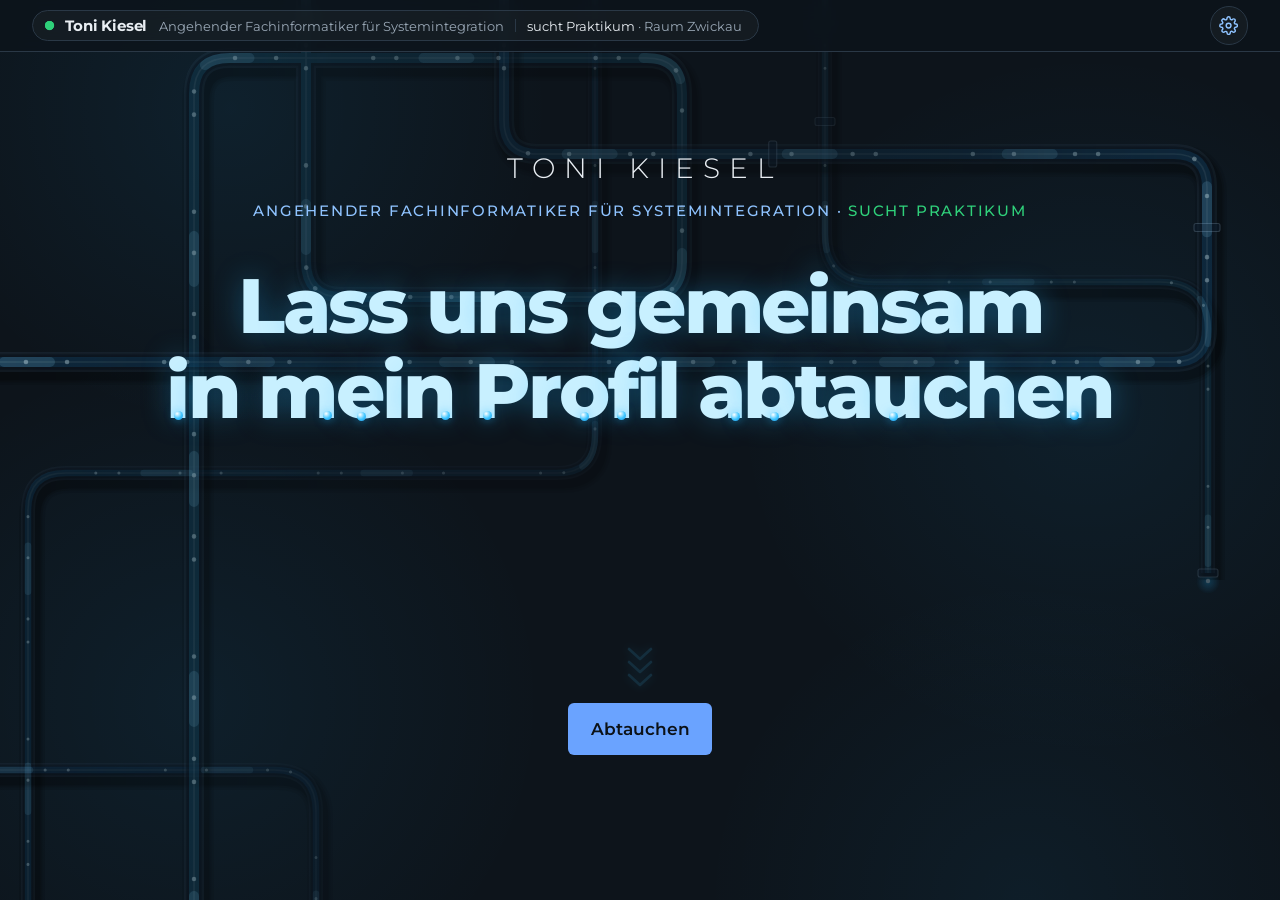
<file: index.html>
<!DOCTYPE html>
<html lang="de">
<head>
  <meta charset="UTF-8">
  <meta name="viewport" content="width=device-width, initial-scale=1">
  <title>Toni Kiesel – Profil</title>
  <meta name="description" content="Profil von Toni Kiesel: analytisch, lösungsorientiert, detailgenau und gewissenhaft. Interesse an IT und Systemintegration.">
  <script>
    (function () {
      var r = document.documentElement;
      r.classList.add('js');
      function get(k) { try { return localStorage.getItem(k); } catch (e) { return null; } }
      var m = get('tk-motion');
      var os = window.matchMedia && window.matchMedia('(prefers-reduced-motion: reduce)').matches;
      if (m === 'off' || (m !== 'on' && os)) r.classList.add('no-motion');
      if (get('tk-skip') === '1') { r.classList.add('returning'); if (r.classList.contains('no-motion')) r.classList.add('unlocked'); }
      if (get('tk-tritan') === '1') r.classList.add('tritan');
      if (get('tk-light') === '1') r.classList.add('light');
      window.tkNoMotion = function () { return r.classList.contains('no-motion'); };
    })();
  </script>
  <link rel="preload" href="montserrat.woff2" as="font" type="font/woff2" crossorigin>
  <link rel="stylesheet" href="style.css">
</head>
<body>
  <header class="topbar">
    <div class="tb-pill">
      <span class="tb-dot" aria-hidden="true"></span>
      <span class="tb-text">
        <span class="tb-name">Toni Kiesel</span>
        <span class="tb-role">Angehender Fachinformatiker für Systemintegration</span>
        <span class="tb-div" aria-hidden="true"></span>
        <span><span class="tb-status">sucht Praktikum</span><span class="tb-where"> · Raum Zwickau</span></span>
      </span>
    </div>
    <div class="tb-actions">

    <div class="tb-set">
      <button class="tb-gear" id="gear" type="button" aria-expanded="false" aria-controls="settings" aria-label="Einstellungen">
        <svg viewBox="0 0 24 24" fill="none" stroke="currentColor" stroke-width="1.8" stroke-linecap="round" stroke-linejoin="round" aria-hidden="true"><circle cx="12" cy="12" r="3"/><path d="M19.4 15a1.65 1.65 0 0 0 .33 1.82l.06.06a2 2 0 1 1-2.83 2.83l-.06-.06a1.65 1.65 0 0 0-1.82-.33 1.65 1.65 0 0 0-1 1.51V21a2 2 0 1 1-4 0v-.09A1.65 1.65 0 0 0 9 19.4a1.65 1.65 0 0 0-1.82.33l-.06.06a2 2 0 1 1-2.83-2.83l.06-.06a1.65 1.65 0 0 0 .33-1.82 1.65 1.65 0 0 0-1.51-1H3a2 2 0 1 1 0-4h.09A1.65 1.65 0 0 0 4.6 9a1.65 1.65 0 0 0-.33-1.82l-.06-.06a2 2 0 1 1 2.83-2.83l.06.06a1.65 1.65 0 0 0 1.82.33H9a1.65 1.65 0 0 0 1-1.51V3a2 2 0 1 1 4 0v.09a1.65 1.65 0 0 0 1 1.51 1.65 1.65 0 0 0 1.82-.33l.06-.06a2 2 0 1 1 2.83 2.83l-.06.06a1.65 1.65 0 0 0-.33 1.82V9a1.65 1.65 0 0 0 1.51 1H21a2 2 0 1 1 0 4h-.09a1.65 1.65 0 0 0-1.51 1z"/></svg>
      </button>
      <div class="settings" id="settings" role="dialog" aria-label="Einstellungen" hidden>
        <p class="set-title">Einstellungen</p>
        <div class="set-row">
          <label for="setLight"><span class="set-name">Helles Design <span class="beta">Beta</span></span><span class="set-desc">Helle Farben statt dunklem Unterwasser-Look</span></label>
          <button class="switch" id="setLight" type="button" role="switch" aria-checked="false"></button>
        </div>
        <div class="set-row">
          <label for="setMotion"><span class="set-name">Animationen</span><span class="set-desc">Tropfen, Übergänge und bewegte Effekte</span></label>
          <button class="switch" id="setMotion" type="button" role="switch" aria-checked="true"></button>
        </div>
        <div class="set-row">
          <label for="setSkip"><span class="set-name">Direkt zum Profil</span><span class="set-desc">Beim nächsten Besuch automatisch abtauchen</span></label>
          <button class="switch" id="setSkip" type="button" role="switch" aria-checked="false"></button>
        </div>
        <div class="set-row">
          <label for="setTritan"><span class="set-name">Farben bei Blau-Gelb-Sehschwäche</span><span class="set-desc">Angepasste Farben für Menschen mit Tritanopie</span></label>
          <button class="switch" id="setTritan" type="button" role="switch" aria-checked="false"></button>
        </div>
        <p class="set-note">Deine Auswahl wird nur in diesem Browser gespeichert, und nur wenn du hier etwas änderst.</p>
      </div>
    </div>
    <nav class="tb-set tb-nav" aria-label="Inhaltsverzeichnis">
      <button class="tb-gear tb-nav-btn" id="navBtn" type="button" aria-expanded="false" aria-controls="navPanel" aria-label="Inhaltsverzeichnis">
        <svg viewBox="0 0 24 24" fill="none" stroke="currentColor" stroke-width="1.8" stroke-linecap="round" aria-hidden="true"><path d="M9 6h11M9 12h11M9 18h11"/><circle cx="4.5" cy="6" r="1.1" fill="currentColor" stroke="none"/><circle cx="4.5" cy="12" r="1.1" fill="currentColor" stroke="none"/><circle cx="4.5" cy="18" r="1.1" fill="currentColor" stroke="none"/></svg>
      </button>
      <div class="settings nav-panel" id="navPanel" hidden>
        <p class="set-title">Inhalt</p>
        <ul class="nav-list">
          <li><a href="#intro"><span class="nav-no">00</span>Start</a></li>
          <li><a href="#profil"><span class="nav-no">01</span>Über mich</a></li>
          <li><a href="#kenntnisse"><span class="nav-no">02</span>Kenntnisse</a></li>
          <li><a href="#projekte"><span class="nav-no">03</span>Projekte</a></li>
          <li><a href="#lebenslauf"><span class="nav-no">04</span>Lebenslauf</a></li>
          <li><a href="#warum"><span class="nav-no">05</span>Quereinsteiger</a></li>
          <li><a href="#konditionen"><span class="nav-no">06</span>Konditionen</a></li>
          <li><a href="#kontakt"><span class="nav-no">07</span>Kontakt</a></li>
        </ul>
      </div>
    </nav>
    </div>
  </header>
  <div class="backdrop" aria-hidden="true"></div>
  <div class="dive" id="dive" aria-hidden="true"><div class="coolant"></div><p class="dive-msg">Willkommen zurück</p></div>

  <section class="start" aria-label="Einleitung">
    <div class="start-inner">
      <div class="start-head">
        <div class="start-who">
          <p class="start-name">Toni Kiesel</p>
          <p class="start-role">Angehender Fachinformatiker für Systemintegration<span class="start-sep" aria-hidden="true"> · </span><span class="start-seek">sucht Praktikum</span></p>
        </div>
        <p class="drip-title" id="dripTitle"><span class="line">Lass uns gemeinsam</span> <span class="line">in mein Profil abtauchen</span></p>
      </div>
      <div class="start-cta">
        <span class="hint" aria-hidden="true"><i><svg viewBox="0 0 30 16"><path d="M4 3l11 10 11-10"/></svg></i><i><svg viewBox="0 0 30 16"><path d="M4 3l11 10 11-10"/></svg></i><i><svg viewBox="0 0 30 16"><path d="M4 3l11 10 11-10"/></svg></i></span>
        <a class="btn" href="#intro">Abtauchen</a>
      </div>
    </div>
  </section>

  <div class="stage">
  <main>
    <section class="intro" id="intro" aria-label="Vorstellung">
      <div class="intro-grid">
        <div class="intro-text">
          <h1 class="intro-name"><span class="intro-hi">Moin, ich bin</span> Toni Kiesel</h1>
          <p class="intro-role">Angehender Fachinformatiker für Systemintegration</p>
          <p>Ich komme aus dem Bäckerhandwerk und starte gerade in die IT, mit dem Ziel, Fachinformatiker für Systemintegration zu werden.</p>
          <p>Technik verstehen, ausprobieren und Probleme Schritt für Schritt lösen: Das treibt mich dabei jeden Tag an.</p>
          <ul class="stats">
            <li><span class="stat-num" aria-hidden="true" data-v="09">09</span><span class="sr">09</span><span class="stat-label">Jahre Bäckerhandwerk</span></li>
            <li><span class="stat-num" aria-hidden="true" data-v="inf"><svg class="inf" viewBox="0 0 24 16" aria-hidden="true"><path d="M12 8C10 5.3 8 4 6 4a4 4 0 0 0 0 8c2 0 4-1.3 6-4zm0 0c2 2.7 4 4 6 4a4 4 0 0 0 0-8c-2 0-4 1.3-6 4z"/></svg></span><span class="sr">unendlich</span><span class="stat-label">Interesse an Systemen</span></li>
            <li><span class="stat-num" aria-hidden="true" data-v="01">01</span><span class="sr">01</span><span class="stat-label">Klare Entscheidung für die IT</span></li>
          </ul>
          <div class="intro-line"></div>
          <div class="intro-links">
            <a href="https://github.com/tonikiesel" target="_blank" rel="noopener" aria-label="Toni Kiesel auf GitHub">
              <svg viewBox="0 0 16 16" aria-hidden="true"><path fill="currentColor" d="M8 0C3.58 0 0 3.58 0 8c0 3.54 2.29 6.53 5.47 7.59.4.07.55-.17.55-.38 0-.19-.01-.82-.01-1.49-2.01.37-2.53-.49-2.69-.94-.09-.23-.48-.94-.82-1.13-.28-.15-.68-.52-.01-.53.63-.01 1.08.58 1.23.82.72 1.21 1.87.87 2.33.66.07-.52.28-.87.51-1.07-1.78-.2-3.64-.89-3.64-3.95 0-.87.31-1.59.82-2.15-.08-.2-.36-1.02.08-2.12 0 0 .67-.21 2.2.82.64-.18 1.32-.27 2-.27.68 0 1.36.09 2 .27 1.53-1.04 2.2-.82 2.2-.82.44 1.1.16 1.92.08 2.12.51.56.82 1.27.82 2.15 0 3.07-1.87 3.75-3.65 3.95.29.25.54.73.54 1.48 0 1.07-.01 1.93-.01 2.2 0 .21.15.46.55.38A8.013 8.013 0 0016 8c0-4.42-3.58-8-8-8z"/></svg>
            </a>
          </div>
        </div>
        <div class="intro-photo"><span class="orbit" aria-hidden="true"><i></i></span><span class="orbit glow" aria-hidden="true"><i></i></span><img src="toni.jpg" width="600" height="600" alt="Porträt von Toni Kiesel"></div>
      </div>
    </section>

    <header class="profile" id="profil">
      <div class="profile-head">
        <p class="eyebrow profile-eb"><span class="eb-no">01</span><span class="eb-sep" aria-hidden="true"></span>Profil</p>
        <h2 class="h1like">Über mich</h2>
        <p class="keywords">Analytisch, lösungsorientiert, detailgenau und gewissenhaft</p>
      </div>

      <div class="profile-grid">
        <div class="pcol">
          <div class="about-frame">
          <div class="about glass">
            <div class="photo"><img class="portrait" src="toni.jpg" width="600" height="600" alt="Porträt von Toni Kiesel"></div>
            <div class="about-text">
            <p>Nach meiner Ausbildung zum Bäcker habe ich mehrere Jahre als Bäckergeselle gearbeitet. Dort habe ich gelernt, präzise zu arbeiten, Abläufe zu koordinieren und auch unter Zeitdruck auf Qualität zu achten. Das hat mich detailgenau und gewissenhaft gemacht.</p>
            <p>Diese Arbeitsweise nehme ich mit in die IT. Wenn technisch etwas nicht funktioniert, gehe ich analytisch vor: Ich suche die Ursache, prüfe Schritt für Schritt und arbeite lösungsorientiert, bis alles wieder läuft. Im Freundes- und Familienkreis bin ich oft der Erste, den man bei technischen Problemen fragt.</p>
            <p>In meiner Freizeit konfiguriere ich gern verschiedene Systeme und schraube auch mal daran herum, um zu verstehen, wie alles zusammenhängt. Ich habe eine Liebe für Hardware und mit Python erste kleine Skripte geschrieben. Diese Neugier möchte ich in der Systemintegration zum Beruf machen.</p>
            </div>
          </div>
          </div>
        </div>
      </div>
    </header>

    <section id="kenntnisse">
      <div class="sec-head">
        <p class="eyebrow"><span class="eb-no">02</span><span class="eb-sep" aria-hidden="true"></span>Stand der Dinge</p>
        <h2 class="big-title">Was ich kann. Und was <br>mir noch <em>fehlt</em>.</h2>
      </div>
      <div class="skill-grid">
        <div class="glass skill-card">
          <p class="tag"><span class="tag-dot ok" aria-hidden="true"></span>Schon eingetaucht</p>
          <ul class="chips">
            <li><b>Netzwerktechnik</b><small>Protokolle · Datenübertragung</small></li>
            <li><b>IT-Sicherheit</b><small>Verschlüsselung · Schutzmaßnahmen</small></li>
            <li><b>Datensicherung</b><small>Backups · Wiederherstellung</small></li>
            <li><b>Programmierlogik</b><small>Algorithmen · Datenstrukturen</small></li>
            <li><b>Python</b><small>Erste Skripte</small></li>
            <li><b>HTML, CSS &amp; JavaScript</b><small>Erste Erfahrungen</small></li>
            <li><b>Hardware</b><small>Aufbau · Fehlersuche</small></li>
            <li><b>DNS &amp; Hosting</b><small>Eigene Domain · GitHub Pages</small></li>
            <li><b>Git</b><small>Versionsverwaltung</small></li>
          </ul>
          <p class="skill-note">Stand Oktober 2026. Die Umschulung läuft bis 2028, die Liste wächst also noch. Wie tief ich in einem Thema stecke, zeige ich dir gern im Gespräch.</p>
        </div>
        <div class="glass skill-card open-card">
          <p class="tag"><span class="tag-dot open" aria-hidden="true"></span>Noch offen</p>
          <h3>Dein Netzwerk.</h3>
          <p>Deine Systeme, eure Abläufe und die Geschichte hinter dem einen Server, den keiner anfassen darf. Das steht in keinem Lehrbuch. Genau dafür ist ein Praktikum da.</p>
        </div>
      </div>
    </section>

    <section id="projekte">
      <div class="sec-head">
        <p class="eyebrow"><span class="eb-no">03</span><span class="eb-sep" aria-hidden="true"></span>Projekte</p>
        <h2 class="big-title">Ausprobiert, gebaut, <br><em>dazugelernt</em>.</h2>
      </div>
      <div class="about-frame proj-frame">
      <div class="glass proj-card">
      <div class="proj-grid">
        <div class="proj-list">
      <div class="project">
        <h3>Diese Website</h3>
        <p>
          Eigene Domain mit DNS-Einträgen bei IONOS, gehostet über GitHub Pages mit HTTPS.
          Änderungen verwalte ich mit Git. Das Kontaktformular läuft über den Drittanbieter Formspree,
          der die Nachrichten per E-Mail an mich weiterleitet.
        </p>
        <p class="proj-honest">
          Domain, DNS und Hosting habe ich selbst eingerichtet, den Code mit KI-Unterstützung entwickelt
          und dabei viel über HTML, CSS und JavaScript gelernt.
        </p>
      </div>
      <!-- Weitere Projekte hier als <div class="project"> mit <h3> und <p> ergänzen. -->
        </div>
        <div class="term" role="img" aria-label="Nachgestellte Terminal-Ausgabe: DNS-Abfrage der Domain, git push und ein kleines Python-Skript">
          <div class="term-bar"><i></i><i></i><i></i><span>toni@pc: ~</span></div>
          <pre id="termOut" aria-hidden="true"></pre>
          <p class="term-note">Nachgestellter Ablauf – so entsteht diese Seite.</p>
        </div>
      </div>
      </div>
      </div>
    </section>

    <section id="lebenslauf">
      <div class="sec-head">
        <p class="eyebrow"><span class="eb-no">04</span><span class="eb-sep" aria-hidden="true"></span>Lebenslauf</p>
        <h2 class="big-title">Vom Backofen <br>in den <em>Serverraum</em>.</h2>
      </div>
      <div class="cv">
      <article class="glass cv-card">
        <p class="cv-date">Juli 2026 – Juli 2028</p>
        <h3 class="cv-title">Fachinformatiker für Systemintegration (IHK), Umschulung</h3>
        <p class="cv-where">bei WBS Training SE, Finsterwalde</p>
      </article>
      <article class="glass cv-card">
        <p class="cv-date">September 2027 – Februar 2028</p>
        <h3 class="cv-title">Betriebliches (Pflicht-)Praktikum – 6 Monate</h3>
        <p class="cv-where">in einem Unternehmen mit Ausbildereignung</p>
      </article>
      <article class="glass cv-card cv-wide">
        <p class="cv-date">März 2026 – Mai 2026</p>
        <h3 class="cv-title">IT-Vorbereitungskurs</h3>
        <p class="cv-where">bei WBS Training SE, Finsterwalde</p>
        <ul class="cv-list">
            <li><span class="h">Grundlagen, Algorithmen und Datenstrukturen:</span><span class="d">Essenzielle Programmierkonzepte, Datenstrukturen und logische Problemlösung</span></li>
            <li><span class="h">Grundlagen der digitalen Sicherheit:</span><span class="d">Grundwissen über Verschlüsselung, Bedrohung und Schutzmaßnahmen in der IT</span></li>
            <li><span class="h">Grundlagen der Netzwerktechnik:</span><span class="d">Verständnis von Netzwerkarchitekturen, Protokollen und Datenübertragung</span></li>
        </ul>
      </article>
      <article class="glass cv-card cv-wide">
        <p class="cv-date">August 2019 – August 2025</p>
        <h3 class="cv-title">Bäckergeselle</h3>
        <p class="cv-where">bei Bäckerei Bubner, Doberlug-Kirchhain</p>
        <ul class="cv-list">
            <li><span class="d">Verantwortung für die Organisation und Optimierung der Produktionsabläufe</span></li>
            <li><span class="d">Sicherstellung der Qualität und Frische der Produkte</span></li>
        </ul>
      </article>
      <article class="glass cv-card">
        <p class="cv-date">August 2016 – August 2019</p>
        <h3 class="cv-title">Ausbildung zum Bäcker</h3>
        <p class="cv-where">bei Bäckerei Bubner, Doberlug-Kirchhain</p>
      </article>
      </div>
    </section>

    <section id="warum">
      <div class="sec-head">
        <p class="eyebrow"><span class="eb-no">05</span><span class="eb-sep" aria-hidden="true"></span>Warum ein Quereinsteiger</p>
        <h2 class="big-title">Kein Zufall, sondern <br>eine <em>Entscheidung</em>.</h2>
      </div>
      <div class="why-grid">
        <div class="glass why-card">
          <p class="why-lead">Neun Jahre Bäckerhandwerk, und dann alles auf Anfang? Genau so. Nicht aus einer Laune heraus, sondern weil ich weiß, wo ich hinwill.</p>
        </div>
        <ul class="why-list">
          <li>
            <h3>Ich habe es vorher getestet.</h3>
            <p>Bevor die Umschulung losging, habe ich einen IT-Vorbereitungskurs gemacht und Grundlagen wie Netzwerktechnik und IT-Sicherheit kennengelernt. Danach war klar: Das ist meins.</p>
          </li>
          <li>
            <h3>Ich kenne den Arbeitsalltag.</h3>
            <p>Pünktlichkeit, Verantwortung, Abläufe im Team koordinieren und unter Zeitdruck trotzdem sauber arbeiten: Das muss mir niemand mehr beibringen. Du kannst dich darauf konzentrieren, mir die Technik zu zeigen.</p>
          </li>
          <li>
            <h3>Technik ist auch mein Hobby.</h3>
            <p>Auch nach Feierabend lässt mich Technik nicht los. Ich probiere Neues aus, richte Systeme ein und lerne dabei jedes Mal etwas dazu.</p>
          </li>
        </ul>
      </div>
    </section>

    <section id="konditionen">
      <div class="sec-head">
        <p class="eyebrow"><span class="eb-no">06</span><span class="eb-sep" aria-hidden="true"></span>Konditionen</p>
        <h2 class="big-title">Was dich das <em>kostet</em>.</h2>
      </div>
      <div class="terms-grid">
        <div class="terms-intro">
          <p class="terms-lead">Weniger, als du vielleicht denkst. Das Praktikum ist Teil meiner Umschulung bei der WBS Training SE, den Rahmen regelt der Bildungsträger.</p>
          <div class="glass terms-card">
            <h3>Sechs Monate Kennenlernen.</h3>
            <p>Du erlebst einen möglichen künftigen Kollegen im echten Arbeitsalltag, bevor du dich auf irgendetwas festlegen musst.</p>
          </div>
        </div>
        <div class="terms-list">
          <dl>
            <div><dt>Vergütung</dt><dd><strong>In der Regel keine.</strong> Das Praktikum gehört zur Umschulung.</dd></div>
            <div><dt>Versicherung</dt><dd>Läuft in der Regel über den Bildungsträger.</dd></div>
            <div><dt>Papierkram</dt><dd>Eine Praktikumsvereinbarung mit der WBS. Die Unterlagen bringe ich mit.</dd></div>
            <div><dt>Zeitraum</dt><dd>Ab <span class="hl">September 2027</span>, Dauer <span class="hl">6 Monate</span></dd></div>
            <div><dt>Dein Aufwand</dt><dd>Ein ausbildungsberechtigter Betrieb, ein Ansprechpartner, ein Arbeitsplatz und ein Benutzerkonto mit passenden Rechten.</dd></div>
            <div><dt>Einsatzort</dt><dd>Raum Zwickau</dd></div>
          </dl>
          <p class="terms-note">Die genauen Bedingungen legt der Bildungsträger fest. Ich schicke sie dir gern vorab, damit du weißt, worauf du dich einlässt.</p>
        </div>
      </div>
    </section>

    <section id="kontakt">
      <div class="contact-head">
        <p class="eyebrow"><span class="eb-no">07</span><span class="eb-sep" aria-hidden="true"></span>Kontakt</p>
        <h2 class="contact-title">Platz im Team frei?<br><em>Ping</em> mich an.</h2>
      </div>
      <div class="contact-grid">
        <div class="contact-info">
          <p>Egal ob Praktikumsplatz, Fragen zu meinem Werdegang oder ein erstes Kennenlernen: Schreib mir einfach über das Formular oder ruf kurz an. Ich melde mich schnell zurück und schicke dir meine vollständigen Unterlagen gern direkt zu.</p>
          <p>Ab <strong>September 2027</strong> suche ich für sechs Monate ein Team, das mich mitnimmt. Gern auch erst mal auf einen Probetag, damit wir beide sehen, ob es passt.</p>
          <a class="glass contact-gh" href="https://github.com/tonikiesel" target="_blank" rel="noopener">
            <span class="contact-gh-icon"><svg viewBox="0 0 16 16" aria-hidden="true"><path fill="currentColor" d="M8 0C3.58 0 0 3.58 0 8c0 3.54 2.29 6.53 5.47 7.59.4.07.55-.17.55-.38 0-.19-.01-.82-.01-1.49-2.01.37-2.53-.49-2.69-.94-.09-.23-.48-.94-.82-1.13-.28-.15-.68-.52-.01-.53.63-.01 1.08.58 1.23.82.72 1.21 1.87.87 2.33.66.07-.52.28-.87.51-1.07-1.78-.2-3.64-.89-3.64-3.95 0-.87.31-1.59.82-2.15-.08-.2-.36-1.02.08-2.12 0 0 .67-.21 2.2.82.64-.18 1.32-.27 2-.27.68 0 1.36.09 2 .27 1.53-1.04 2.2-.82 2.2-.82.44 1.1.16 1.92.08 2.12.51.56.82 1.27.82 2.15 0 3.07-1.87 3.75-3.65 3.95.29.25.54.73.54 1.48 0 1.07-.01 1.93-.01 2.2 0 .21.15.46.55.38A8.013 8.013 0 0016 8c0-4.42-3.58-8-8-8z"/></svg></span>
            <span class="contact-gh-text"><strong>GitHub</strong>tonikiesel</span>
          </a>
          <a class="glass contact-gh contact-phone" id="phone" tabindex="0" role="button" data-p="64,61,59,59,67,62,67,68,43,59,65,60,43,68,63,54" aria-label="Telefonnummer anzeigen">
            <span class="contact-gh-icon"><svg viewBox="0 0 24 24" aria-hidden="true"><path fill="none" stroke="currentColor" stroke-width="1.8" stroke-linecap="round" stroke-linejoin="round" d="M22 16.92v3a2 2 0 0 1-2.18 2 19.8 19.8 0 0 1-8.63-3.07 19.5 19.5 0 0 1-6-6A19.8 19.8 0 0 1 2.12 4.18 2 2 0 0 1 4.11 2h3a2 2 0 0 1 2 1.72c.13.96.36 1.9.7 2.81a2 2 0 0 1-.45 2.11L8.09 9.91a16 16 0 0 0 6 6l1.27-1.27a2 2 0 0 1 2.11-.45c.91.34 1.85.57 2.81.7A2 2 0 0 1 22 16.92z"/></svg></span>
            <span class="contact-gh-text"><strong>Telefon<span class="copy-hint" aria-hidden="true">Klicken zum Kopieren</span></strong><span class="phone-val">Nummer anzeigen</span><span class="sr" aria-live="polite" id="phoneLive"></span></span>
          </a>
        </div>
        <div class="contact-side">
        <form class="glass contact-form" id="contactForm" action="https://formspree.io/f/xoejqaqk" method="POST">
          <div class="field">
            <label for="cfName">Name <span class="req" aria-hidden="true">*</span></label>
            <input id="cfName" name="name" type="text" autocomplete="name" placeholder="Max Mustermann" required aria-describedby="cfNameErr">
            <p class="field-err" id="cfNameErr">Bitte gib deinen Namen an.</p>
          </div>
          <div class="field">
            <label for="cfMail">E-Mail <span class="req" aria-hidden="true">*</span></label>
            <input id="cfMail" name="email" type="email" autocomplete="email" placeholder="deine@mail.de" required aria-describedby="cfMailErr">
            <p class="field-err" id="cfMailErr">Bitte gib eine gültige E-Mail-Adresse an.</p>
          </div>
          <div class="field">
            <label for="cfSubject">Betreff</label>
            <input id="cfSubject" name="_subject" type="text" placeholder="Praktikum, Projekt oder Sonstiges">
          </div>
          <div class="field">
            <label for="cfMsg">Nachricht <span class="req" aria-hidden="true">*</span></label>
            <textarea id="cfMsg" name="message" rows="5" placeholder="Worum geht es? Schreib mir gern ein paar Zeilen." required aria-describedby="cfMsgErr"></textarea>
            <p class="field-err" id="cfMsgErr">Bitte schreib mir eine kurze Nachricht.</p>
          </div>
          <div class="hp" aria-hidden="true"><label for="cfHp">Dieses Feld bitte leer lassen</label><input id="cfHp" type="text" name="_gotcha" tabindex="-1" autocomplete="off"></div>
          <div class="form-foot">
            <span class="form-req"><span aria-hidden="true">*</span> Pflichtfeld</span>
            <button class="btn" type="submit">Nachricht senden</button>
          </div>
          <p class="form-note">Deine Angaben werden über den Dienst Formspree an mich weitergeleitet und nur genutzt, um dir zu antworten.</p>
          <p class="form-status" id="cfStatus" role="status" aria-live="polite"></p>
        </form>
        <button class="to-top" type="button" id="toTop" aria-label="Zurück zum Anfang" title="Zurück zum Anfang"><svg viewBox="0 0 24 24" aria-hidden="true"><path d="M12 19V5M6 11l6-6 6 6"/></svg></button>
        </div>
      </div>
    </section>

    <aside class="glass revisit" aria-label="Hinweis für wiederkehrende Besucher">
      <span class="revisit-icon" aria-hidden="true"><svg viewBox="0 0 24 24" fill="none" stroke="currentColor" stroke-width="1.8" stroke-linecap="round" stroke-linejoin="round" aria-hidden="true"><circle cx="12" cy="12" r="3"/><path d="M19.4 15a1.65 1.65 0 0 0 .33 1.82l.06.06a2 2 0 1 1-2.83 2.83l-.06-.06a1.65 1.65 0 0 0-1.82-.33 1.65 1.65 0 0 0-1 1.51V21a2 2 0 1 1-4 0v-.09A1.65 1.65 0 0 0 9 19.4a1.65 1.65 0 0 0-1.82.33l-.06.06a2 2 0 1 1-2.83-2.83l.06-.06a1.65 1.65 0 0 0 .33-1.82 1.65 1.65 0 0 0-1.51-1H3a2 2 0 1 1 0-4h.09A1.65 1.65 0 0 0 4.6 9a1.65 1.65 0 0 0-.33-1.82l-.06-.06a2 2 0 1 1 2.83-2.83l.06.06a1.65 1.65 0 0 0 1.82.33H9a1.65 1.65 0 0 0 1-1.51V3a2 2 0 1 1 4 0v.09a1.65 1.65 0 0 0 1 1.51 1.65 1.65 0 0 0 1.82-.33l.06-.06a2 2 0 1 1 2.83 2.83l-.06.06a1.65 1.65 0 0 0-.33 1.82V9a1.65 1.65 0 0 0 1.51 1H21a2 2 0 1 1 0 4h-.09a1.65 1.65 0 0 0-1.51 1z"/></svg></span>
      <p class="revisit-text"><strong>Du schaust öfter vorbei?</strong>Über das Zahnrad oben rechts kannst du einstellen, dass du beim nächsten Besuch direkt im Profil landest.</p>
      <button class="linkbtn" type="button" data-open-settings>Einstellungen öffnen</button>
    </aside>
    <details class="legal" id="impressum">
      <summary>
        <span>Impressum &amp; Datenschutz</span>
        <svg class="legal-chev" viewBox="0 0 24 24" aria-hidden="true"><path d="M6 15l6-6 6 6"/></svg>
      </summary>
      <div class="legal-body"><div class="legal-inner">
        <div class="legal-grid">
          <div>
            <h3>Angaben gemäß § 5 DDG</h3>
            <p>Toni Kiesel<br>Am Langen Hacken 90<br>03238 Finsterwalde<br>Deutschland</p>
            <p>E-Mail: <a href="mailto:kiesel.99@protonmail.com">kiesel.99@protonmail.com</a></p>
          </div>
          <div>
            <h3>Hosting</h3>
            <p>Diese Website wird über <strong>GitHub Pages</strong> (GitHub, Inc., USA) bereitgestellt. Beim Aufruf der Website werden technisch notwendige Verbindungsdaten, insbesondere die IP-Adresse, verarbeitet, um die Seite auszuliefern und vor Missbrauch zu schützen.</p>
          </div>
          <div>
            <h3>Kontaktformular</h3>
            <p>Anfragen über das Kontaktformular werden über den Dienstleister <strong>Formspree</strong> (Formspree, Inc., USA) verarbeitet und per E-Mail weitergeleitet. Die übermittelten Angaben (Name, E-Mail-Adresse, Betreff, Nachricht) werden ausschließlich zur Bearbeitung der Anfrage verwendet und nicht an Dritte weitergegeben.</p>
          </div>
          <div>
            <h3>Cookies und lokale Speicherung</h3>
            <p>Diese Website setzt keine Cookies und verwendet keine Analyse- oder Werbedienste. Schriftarten und Bilder werden direkt von dieser Website geladen.</p>
            <p>Werden über das Einstellungsmenü (Zahnrad) Anpassungen vorgenommen, wird die Auswahl im lokalen Speicher des Browsers (Local Storage) abgelegt, damit sie beim nächsten Besuch erhalten bleibt. Diese Daten verbleiben auf dem Endgerät und werden nicht übertragen. Sie lassen sich jederzeit über das Einstellungsmenü oder die Browsereinstellungen löschen.</p>
          </div>
        </div>
        <p class="legal-foot">Rechtsgrundlage der Verarbeitung ist Art. 6 Abs. 1 lit. b und f DSGVO, für die lokale Speicherung § 25 Abs. 2 Nr. 2 TDDDG. Betroffene Personen haben das Recht auf Auskunft, Berichtigung, Löschung und Einschränkung der Verarbeitung, das Recht auf Widerspruch sowie das Recht auf Beschwerde bei einer Datenschutz-Aufsichtsbehörde.</p>
      </div></div>
    </details>
    <footer>
      <p class="status-line"><span class="tb-dot" aria-hidden="true"></span><span>praktikant-toni · Status: wartet auf deine Antwort</span></p>
      <p class="copy">© Toni Kiesel</p>
    </footer>
  </main>
  </div>
  <script src="script.js"></script>
</body>
</html>
</file>
<file: style.css>
@font-face {
  font-family: "Montserrat";
  src: url("montserrat.woff2") format("woff2");
  font-weight: 100 900; font-style: normal; font-display: swap;
}
:root {
  color-scheme: dark;
  --bg: #0d141b;
  --ink: #e9eef3;
  --muted: #9aa8b6;
  --line: #2a3846;
  --accent: #6aa3ff;
  --soft: #8fc3ff;
  --packet: #f08a1c;
  --act: var(--accent);
  --hint: #3cc4ff;
  --font: "Montserrat", "Avenir Next", "Segoe UI", Roboto, "Helvetica Neue", Arial, sans-serif;
}
* { box-sizing: border-box; }
html { scroll-behavior: smooth; scroll-padding-top: 4rem; }
body {
  margin: 0; background: var(--bg); color: var(--ink);
  font-family: var(--font); font-size: 1.0625rem; line-height: 1.65;
}
a { color: var(--act); text-underline-offset: 3px; }
a:focus-visible { outline: 3px solid var(--act); outline-offset: 3px; border-radius: 2px; }
/* Eigener Mauszeiger: schimmernder Ring (nur bei Maus) */
.ring { position: fixed; left: 0; top: 0; width: 0; height: 0; z-index: 100; pointer-events: none; opacity: 0; transition: opacity .2s; }
.ring.show { opacity: 1; }
.ring::before {
  content: ""; position: absolute; left: -13px; top: -13px; width: 26px; height: 26px; border-radius: 50%;
  transition: transform .18s ease, border-color .18s ease, box-shadow .18s ease;
}
.ring::before {
  border: 2px solid rgba(34,180,255,.9);
  box-shadow: 0 0 10px rgba(34,180,255,.7), inset 0 0 8px rgba(34,180,255,.35);
  animation: glow 2.4s ease-in-out infinite;
}
.ring.link::before { transform: scale(1.35); }
.ring.link::before { border-color: rgba(240,138,28,.95); box-shadow: 0 0 12px rgba(240,138,28,.75), inset 0 0 8px rgba(240,138,28,.35); animation: none; }
.ring.down::before { transform: scale(.8); }
.ring.link.down::before { transform: scale(1.1); }
@keyframes glow { 50% { box-shadow: 0 0 18px rgba(34,180,255,.95), inset 0 0 11px rgba(34,180,255,.5); } }
@media (hover: hover) and (pointer: fine) {
  html.has-ring, html.has-ring * { cursor: none !important; }
}

/* Wellen beim Klicken: Tropfen fällt in PC-Kühlflüssigkeit */
.wave { position: fixed; left: 0; top: 0; width: 0; height: 0; z-index: 99; pointer-events: none;
  --c1: #9fe3ff; --c2: #1ea7ff; --c3: #07337a; --rgb: 34,180,255; }
.wave.link { --c1: #ffd2a0; --c2: #f08a1c; --c3: #7a3500; --rgb: 240,138,28; }
.wave .r {
  position: absolute; left: 0; top: 0; transform: translate(-50%, -50%); border-radius: 50%; opacity: 0;
  border: 3px solid var(--c2);
  box-shadow: 0 0 9px rgba(var(--rgb),.85), inset 0 0 5px 1px var(--c3), inset 2px 2px 3px rgba(255,255,255,.65);
  animation: wave 1.15s cubic-bezier(.1,.5,.3,1) forwards;
}
.wave .r:nth-child(1) { --o: 1; }
.wave .r:nth-child(2) { --o: .8; animation-delay: .14s; }
.wave .r:nth-child(3) { --o: .55; animation-delay: .28s; }
.wave .c {
  position: absolute; left: 0; top: 0; transform: translate(-50%, -50%); border-radius: 50%; opacity: 0;
  background: radial-gradient(circle at 38% 34%, #fff 0 8%, var(--c1) 22%, var(--c2) 55%, rgba(var(--rgb),0) 74%);
  animation: impact .5s ease-out forwards;
}
/* Bits (0 und 1) spritzen aus dem Klick */
.wave .bit {
  position: absolute; left: 0; top: 0; opacity: 0; line-height: 1; white-space: nowrap;
  font: 700 14px ui-monospace, "SFMono-Regular", Menlo, Consolas, "Liberation Mono", monospace;
  color: var(--c1); text-shadow: 0 0 6px rgba(var(--rgb),.95), 0 0 14px rgba(var(--rgb),.55);
  transform: translateY(-50%);
  animation: bit-x var(--t) linear forwards, bit-y var(--t) forwards, bit-rot var(--t) ease-out forwards, bit-fade var(--t) ease-in forwards;
}
@keyframes wave {
  0%   { width: 5px;  height: 5px;  opacity: 0; border-width: 3px; }
  10%  { opacity: var(--o); }
  100% { width: 66px; height: 66px; opacity: 0; border-width: 1.5px; }
}
@keyframes impact { 0% { width: 6px; height: 6px; opacity: 1; } 100% { width: 30px; height: 30px; opacity: 0; } }
@keyframes bit-x { from { translate: -50% 0; } to { translate: calc(-50% + var(--dx)) 0; } }
@keyframes bit-y {
  0%   { transform: translateY(-50%); animation-timing-function: cubic-bezier(.2,.7,.4,1); }
  40%  { transform: translateY(calc(-50% - var(--h))); animation-timing-function: cubic-bezier(.6,0,.9,.5); }
  100% { transform: translateY(calc(-50% + var(--fall))); }
}
@keyframes bit-rot { from { rotate: 0deg; } to { rotate: var(--rot); } }
@keyframes bit-fade { 0% { opacity: 0; } 8% { opacity: 1; } 62% { opacity: 1; } 100% { opacity: 0; } }

main { position: relative; z-index: 1; max-width: 64rem; margin: 0 auto; padding: 0 1.5rem; }

/* Hintergrund des Profils: feine Linien und leuchtende Punkte */
.stage { position: relative; padding-top: 3.25rem; }
.backdrop {
  position: absolute; top: 0; left: 0; width: 100%; z-index: 0; pointer-events: none; overflow: hidden;
  background:
    radial-gradient(circle 20rem at 18% 12%, rgba(34,180,255,.08), rgba(34,180,255,0)),
    radial-gradient(circle 22rem at 85% 45%, rgba(34,180,255,.07), rgba(34,180,255,0)),
    radial-gradient(circle 22rem at 15% 78%, rgba(34,180,255,.07), rgba(34,180,255,0)),
    radial-gradient(circle 20rem at 80% 100%, rgba(34,180,255,.06), rgba(34,180,255,0));
}
.backdrop svg {
  position: absolute; inset: 0; width: 100%; height: 100%; display: block;
  -webkit-mask-image: linear-gradient(90deg, #000 0%, rgba(0,0,0,.55) 26%, rgba(0,0,0,.55) 74%, #000 100%);
          mask-image: linear-gradient(90deg, #000 0%, rgba(0,0,0,.55) 26%, rgba(0,0,0,.55) 74%, #000 100%);
}
.backdrop svg.tube-anim { will-change: transform; }
.tube-flow  { animation: flow  var(--t, 12s) linear infinite; }
.tube-sheen { animation: sheen var(--t2, 16s) linear infinite; }
@keyframes flow  { to { stroke-dashoffset: -222.4; } }
@keyframes sheen { to { stroke-dashoffset: -220; } }

/* Vorstellung zwischen Video und Profil */
.intro { min-height: calc(100svh - 2rem); display: grid; align-items: center; border-top: none; padding: 4rem 0; }
.intro:focus { outline: none; }
.intro-grid { display: grid; grid-template-columns: minmax(0, 1fr) auto; gap: clamp(2rem, 6vw, 5rem); align-items: center; }
.intro-text { text-shadow: 0 0 12px rgba(13,20,27,.95), 0 0 4px rgba(13,20,27,.9); }
.intro-name { margin: 0; font-size: clamp(2rem, 5.2vw, 4rem); font-weight: 200; letter-spacing: .14em; line-height: 1.1; text-transform: uppercase; color: var(--ink); }
.intro-hi { display: block; margin-bottom: .35em; font-size: clamp(1rem, 2.1vw, 1.45rem); font-weight: 400; letter-spacing: .08em; text-transform: none; color: var(--soft); }
.stats { list-style: none; display: grid; grid-template-columns: repeat(3, 1fr); max-width: 36rem; margin: 1.4rem 0 .5rem; padding: 0; border-radius: 14px; background: rgba(22,30,40,.66); -webkit-backdrop-filter: blur(6px); backdrop-filter: blur(6px); border: 1px solid rgba(120,175,230,.22); box-shadow: 0 10px 28px rgba(0,0,0,.25), inset 0 1px 0 rgba(255,255,255,.04); text-shadow: none; }
.stats li { position: relative; display: flex; flex-direction: column; align-items: center; text-align: center; gap: .5rem; padding: 1.05rem .8rem 1rem; }
.stats li + li::before { content: ""; position: absolute; left: 0; top: 18%; bottom: 18%; width: 1px; background: linear-gradient(180deg, rgba(120,175,230,0), rgba(120,175,230,.35), rgba(120,175,230,0)); }
.stat-num { font-family: var(--font); font-weight: 300; font-size: clamp(1.7rem, 3.2vw, 2.3rem); line-height: 1; letter-spacing: .06em; font-variant-numeric: tabular-nums; color: var(--soft); text-shadow: 0 0 18px rgba(110,175,255,.35); }
.stat-label { font-family: var(--font); font-size: .66rem; font-weight: 500; line-height: 1.4; letter-spacing: .12em; text-transform: uppercase; color: var(--muted); }
@media (max-width: 520px) { .stats li { padding: .85rem .45rem; } .stat-label { font-size: .58rem; letter-spacing: .08em; } }
html.light .stats { background: rgba(255,255,255,.72); border-color: rgba(40,100,170,.18); box-shadow: 0 14px 36px rgba(30,70,120,.12), inset 0 1px 0 rgba(255,255,255,.8); }
html.light .stats li + li::before { background: linear-gradient(180deg, rgba(40,100,170,0), rgba(40,100,170,.25), rgba(40,100,170,0)); }
html.light .stat-num { text-shadow: none; }
.stat-num { display: inline-block; transform-origin: center; }
.stat-num.rolling { opacity: .55; }
.stat-num .inf { display: block; width: 1.45em; height: .95em; fill: none; stroke: currentColor; stroke-width: .9; stroke-linejoin: round; filter: drop-shadow(0 0 8px rgba(110,175,255,.35)); }
html.light .stat-num .inf { filter: none; }
.stat-num.pop { animation: statPop .45s ease-out; }
@keyframes statPop { 0% { transform: scale(1.22); filter: brightness(1.6); } 100% { transform: none; filter: none; } }
.intro-role { margin: .7rem 0 1.2rem; font-size: clamp(1rem, 2.3vw, 1.6rem); font-weight: 300; letter-spacing: .06em; line-height: 1.3; text-transform: uppercase; color: var(--soft); }
.intro-text p:not(.intro-role) { margin: 0 0 .6rem; max-width: 36rem; font-weight: 300; }
.intro-line { max-width: 36rem; height: 1px; margin: 1.6rem 0 1rem; background: linear-gradient(90deg, rgba(106,163,255,.85), rgba(106,163,255,.12)); }
.intro-links { max-width: 36rem; display: flex; gap: .9rem; justify-content: flex-end; }
.intro-links a { width: 2.5rem; height: 2.5rem; display: grid; place-items: center; color: var(--soft); border-radius: 8px; transition: color .2s, transform .2s, background .2s; }
.intro-links a:hover { color: #fff; background: rgba(106,163,255,.15); transform: translateY(-2px); }
.intro-links svg { width: 1.7rem; height: 1.7rem; display: block; }
/* Foto: Lichtpunkt mit Schweif läuft im Uhrzeigersinn um den Rahmen */
.intro-photo { position: relative; width: clamp(11rem, 22vw, 16rem); aspect-ratio: 5 / 7; border-radius: 10px; border: 1px solid rgba(120,175,230,.4); box-shadow: 0 16px 44px rgba(0,0,0,.4), 0 0 30px rgba(34,160,255,.12); }
.intro-photo img { width: 100%; height: 100%; object-fit: cover; object-position: 50% 25%; display: block; transform: scaleX(-1); border-radius: 9px; }
/* Lichtpunkt: ein drehendes Farbrad hinter einer Rahmen-Maske. Gedreht wird per transform,
   das übernimmt die Grafikkarte, statt den Verlauf in jedem Bild neu zu malen */
.intro-photo .orbit {
  position: absolute; inset: -3px; z-index: 1; border-radius: 13px; padding: 3px; overflow: hidden; pointer-events: none;
  -webkit-mask: linear-gradient(#000 0 0) content-box, linear-gradient(#000 0 0);
  -webkit-mask-composite: xor; mask-composite: exclude;
}
.intro-photo .orbit.glow { inset: -5px; border-radius: 15px; padding: 5px; filter: blur(7px); }
.intro-photo .orbit i {
  position: absolute; left: 50%; top: 50%; width: 190%; aspect-ratio: 1; display: block;
  background: conic-gradient(rgba(90,190,255,0) 0deg, rgba(90,190,255,0) 190deg, rgba(90,190,255,.4) 265deg, rgba(120,215,255,.85) 335deg, rgba(240,251,255,1) 358deg, rgba(90,190,255,0) 360deg);
  transform: translate(-50%, -50%); will-change: transform; animation: spin 6s linear infinite;
}
@keyframes spin { from { transform: translate(-50%, -50%) rotate(0deg); } to { transform: translate(-50%, -50%) rotate(360deg); } }
.intro-photo.paused .orbit i { animation-play-state: paused; }
.profile { padding: 5rem 0 4rem; }
.profile-head { text-align: center; margin-bottom: 3.5rem; }
h1, h2.h1like {
  margin: 0 0 1rem; font-size: clamp(1.5rem, 4.6vw, 3rem); line-height: 1.2;
  font-weight: 300; letter-spacing: .08em; text-transform: uppercase;
}
.keywords {
  margin: 0; font-size: clamp(.8rem, 1.9vw, 1.05rem); font-weight: 300; line-height: 1.6;
  letter-spacing: .14em; text-transform: uppercase; color: var(--soft);
}
/* Mini-Terminal neben dem Projekt */
.term { width: 100%; width: 100%; max-width: 24rem; justify-self: end; overflow: hidden; border-radius: 12px; border: 1px solid rgba(120,175,230,.26); background: rgba(8,14,22,.6); box-shadow: 0 10px 28px rgba(0,0,0,.3); padding: 0; font-family: ui-monospace, "SFMono-Regular", Menlo, Consolas, "Liberation Mono", monospace; }
.term-bar { display: flex; align-items: center; gap: .4rem; padding: .55rem .9rem; border-bottom: 1px solid rgba(120,175,230,.16); background: rgba(255,255,255,.025); position: relative; z-index: 1; }
.term-bar i { width: 10px; height: 10px; border-radius: 50%; background: rgba(150,200,255,.28); }
.term-bar span { margin-left: .6rem; font-size: .75rem; color: var(--muted); }
.term pre { position: relative; z-index: 1; margin: 0; padding: .9rem 1.1rem .4rem; min-height: 12.8em; font: inherit; font-size: .72rem; line-height: 1.6; color: #cfe8ff; white-space: pre-wrap; overflow-wrap: anywhere; }
.term .p { color: #6fd0a0; }
.term .o { color: var(--muted); }
.term .ok { color: #6fd0a0; }
.term .cur { display: inline-block; width: .55em; height: 1.05em; margin-left: 1px; vertical-align: text-bottom; background: #9fe0ff; animation: blink 1s steps(2, start) infinite; }
@keyframes blink { to { visibility: hidden; } }
.term-note { position: relative; z-index: 1; margin: 0; padding: 0 1.1rem .8rem; font: 400 .72rem/1.4 var(--font); color: rgba(154,168,182,.7); }

/* Lebenslauf: ein Kasten pro Station, neueste oben */
/* versetzt: ungerade links, gerade rechts; dazwischen läuft die Röhre */
.cv { position: relative; display: grid; row-gap: 4.5rem; padding: 2.4rem 0 3.2rem; }
.cv-svg {
  position: absolute; inset: 0; width: 100%; height: 100%; z-index: 0; pointer-events: none; overflow: visible;
  -webkit-mask-image: linear-gradient(to bottom, transparent 0, #000 40px, #000 calc(100% - 50px), transparent 100%);
          mask-image: linear-gradient(to bottom, transparent 0, #000 40px, #000 calc(100% - 50px), transparent 100%);
}
.cv-card { width: fit-content; min-width: min(100%, 21rem); max-width: min(calc(100% - 1.8rem), 41rem); padding: 1.5rem 2rem 1.6rem; }
.cv-card.cv-wide { max-width: min(calc(100% - 1.8rem), 62rem); }
.cv-card:nth-of-type(odd)  { justify-self: start; margin-left: 1.8rem; }
.cv-card:nth-of-type(even) { justify-self: end;   margin-right: 1.8rem; }
.cv-card > * { position: relative; z-index: 1; }
.cv-date { margin: 0 0 1rem; font-size: .9rem; font-weight: 300; letter-spacing: .06em; text-transform: uppercase; color: var(--ink); }
.cv-title { margin: 0; font-size: 1.5rem; line-height: 1.3; font-weight: 400; color: var(--soft); }
.cv-where { margin: .3rem 0 0; font-size: 1.05rem; color: var(--muted); }
.cv-list { margin: 1.1rem 0 0; padding: 0; list-style: none; display: grid; gap: .65rem; }
.cv-list li { position: relative; padding-left: 1.5rem; }
.cv-list li::before { content: ""; position: absolute; left: .2rem; top: .62em; width: .42rem; height: .42rem; border-radius: 50%; background: var(--accent); }
.cv-list .h { display: block; font-weight: 500; color: var(--soft); }
.cv-list .d { display: block; font-weight: 300; color: var(--ink); }
/* Projekte: Text + Terminal gemeinsam in einem Kasten */
.about-frame.proj-frame { max-width: none; margin-bottom: 0; }
.proj-card { padding: 1.8rem 2rem; }
.proj-list { position: relative; z-index: 1; }
.proj-grid { display: grid; grid-template-columns: minmax(0, 1fr) minmax(0, 24rem); gap: 2.5rem; align-items: start; }
.profile-grid { display: block; }
.pcol .about-frame { margin-bottom: 1.8rem; }
/* Foto links im Kasten, Text rechts, beides in einem Rahmen */
.photo { position: relative; z-index: 1; align-self: center; aspect-ratio: 4 / 5; min-height: 0; }
.photo .portrait { position: absolute; inset: 0; width: 100%; height: 100%; aspect-ratio: auto; object-fit: cover; object-position: 50% 28%; border: 3px solid var(--accent); border-radius: 10px; outline: none; transform: none; }
.about-text { align-self: center; padding: 1.4rem 2rem 1rem 0; position: relative; z-index: 1; }
.name { margin: 0; font-size: clamp(2.2rem, 5.5vw, 3.4rem); line-height: 1.05; font-weight: 800; letter-spacing: -0.03em; }
.portrait {
  flex: none; display: block; width: clamp(7rem, 26vw, 13rem); height: auto; aspect-ratio: 1; object-fit: cover;
  border: 4px solid var(--accent); border-radius: 12px; background: var(--line);
  outline: 1px solid var(--line); outline-offset: 5px;
}
/* Über-mich als Karte: dezenter Rahmen, versetzter zweiter Rahmen, Schimmern am Mauszeiger */
.about-frame { position: relative; max-width: none; margin-bottom: 1.8rem; }
.about-frame::before {
  content: ""; position: absolute; inset: -9px; z-index: 0; pointer-events: none;
  border: 1.5px solid rgba(110,175,255,.46); border-radius: 22px;
  -webkit-mask-image: linear-gradient(135deg, #000 0%, rgba(0,0,0,0) 62%);
          mask-image: linear-gradient(135deg, #000 0%, rgba(0,0,0,0) 62%);
}
.glass {
  position: relative; z-index: 1; overflow: hidden;
  border-radius: 14px;
  background: rgba(22,30,40,.66);
  -webkit-backdrop-filter: blur(6px); backdrop-filter: blur(6px);
  border: 1px solid rgba(120,175,230,.22);
  box-shadow: 0 14px 40px rgba(0,0,0,.35), inset 0 1px 0 rgba(255,255,255,.05);
}
.glass::before, .glass::after {
  content: ""; position: absolute; inset: 0; border-radius: inherit; pointer-events: none;
  opacity: 0; transition: opacity .35s ease;
}
/* Schimmer im Kasten */
.glass::before {
  background:
    radial-gradient(70px circle at var(--mx, -300px) var(--my, -300px), rgba(200,235,255,.13), rgba(200,235,255,0) 100%),
    radial-gradient(300px circle at var(--mx, -300px) var(--my, -300px), rgba(60,170,255,.17), rgba(60,170,255,0) 100%);
}
/* Leuchten am Rand */
.glass::after {
  padding: 1px;
  background: radial-gradient(190px circle at var(--mx, -300px) var(--my, -300px), rgba(150,220,255,.95), rgba(150,220,255,0) 100%);
  -webkit-mask: linear-gradient(#000 0 0) content-box, linear-gradient(#000 0 0);
  -webkit-mask-composite: xor; mask-composite: exclude;
}
.glass:hover::before, .glass:hover::after, .glass.lit::before, .glass.lit::after { opacity: 1; }
.about { display: grid; grid-template-columns: minmax(0, 19rem) minmax(0, 1fr); gap: 2.2rem; padding: .55rem; }
.about p { position: relative; z-index: 1; margin: 0 0 1rem; text-align: justify; hyphens: auto; font-weight: 300; }
.about p:last-child { margin-bottom: .4rem; }
.profile-head { text-shadow: 0 0 12px rgba(13,20,27,.95), 0 0 4px rgba(13,20,27,.9); }
.btn {
  display: inline-block; padding: .75rem 1.4rem; background: var(--act); color: #0c1218;
  font-weight: 600; text-decoration: none; border-radius: 6px;
}
.btn:hover { filter: brightness(1.1); }


section { padding: 3.5rem 0; border-top: 1px solid var(--line); }
h2 { font-size: 1.7rem; letter-spacing: -0.02em; margin: 0 0 1rem; }
.text { max-width: 40rem; }
.project { max-width: 40rem; }
.project h3 { margin: 0 0 .3rem; font-size: 1.15rem; }
.project p { margin: 0; color: var(--muted); }
.project p + p { margin-top: .75rem; }
.proj-honest { padding-left: .8rem; border-left: 2px solid rgba(106,163,255,.5); font-size: .92rem; }
html.light .proj-honest { border-left-color: rgba(29,104,201,.45); }
/* Startbild: Titel mit tropfender Kühlflüssigkeit, danach das Video */
.start {
  position: relative; min-height: 100vh; min-height: 100svh; overflow: hidden; border-top: 0;
  display: grid; place-items: center; padding: 2rem 1.5rem;
}
.drip-title {
  position: relative; margin: 0; text-align: center; color: #c8f0ff;
  font-size: clamp(2.6rem, 6vw, 5rem); line-height: 1.1; font-weight: 800; letter-spacing: -0.035em;
  text-shadow: 0 0 28px rgba(34,180,255,.35);
}
.drip-title .line { display: block; }
.drip-title .w, .drip-title .ch { display: inline-block; }
.drip-title .w { white-space: nowrap; }
.sr { position: absolute; width: 1px; height: 1px; overflow: hidden; clip: rect(0 0 0 0); white-space: nowrap; }
.drip { position: absolute; width: 0; height: 0; pointer-events: none; filter: drop-shadow(0 0 5px rgba(34,180,255,.55)); }
.drip i { position: absolute; display: block; }
.drip .strand {
  left: -1.5px; top: 0; width: 3px; height: 0; border-radius: 0 0 2px 2px;
  background: linear-gradient(#c8f0ff, #3cc4ff); animation: stretch var(--t) var(--delay) infinite;
}
.drip .strand::after {
  content: ""; position: absolute; left: 50%; bottom: 0; width: 9px; height: 9px; margin: 0 0 -6px -4.5px; border-radius: 50%;
  background: radial-gradient(circle at 35% 30%, #fff, #3cc4ff 55%, #1f8fe0);
  animation: bulb var(--t) var(--delay) infinite;
}
.drip .fall {
  left: -4.5px; top: -3px; width: 9px; height: 9px; border-radius: 50%; opacity: 0;
  background: radial-gradient(circle at 35% 30%, #fff, #3cc4ff 55%, #1f8fe0);
  animation: fall var(--t) var(--delay) infinite ease-in;
}
@keyframes stretch { 0% { height: 0; } 70% { height: var(--len); } 73% { height: calc(var(--len) * .8); } 77%, 100% { height: 0; } }
@keyframes bulb { 0% { opacity: 0; transform: scale(.3); } 8% { opacity: 1; } 70% { opacity: 1; transform: scale(1); } 73%, 100% { opacity: 0; transform: scale(1); } }
@keyframes fall {
  0%, 72% { opacity: 0; translate: 0 var(--len); }
  72.5% { opacity: 1; translate: 0 var(--len); }
  100% { opacity: 0; translate: 0 calc(var(--len) + var(--fall)); }
}
.start-who { margin-bottom: clamp(1.4rem, 4.5vh, 2.6rem); text-align: center; }
.start-name { margin: 0 0 .55rem; font-size: clamp(1.2rem, 2.6vw, 1.75rem); font-weight: 300; letter-spacing: .32em; text-transform: uppercase; color: var(--ink); padding-left: .32em; }
.start-role { margin: 0; font-size: clamp(.72rem, 1.5vw, .92rem); font-weight: 500; letter-spacing: .12em; line-height: 1.6; text-transform: uppercase; color: var(--soft); }
.start-seek { color: #2fd07a; }
html.light .start-seek { color: #157a43; }
@media (max-width: 560px) { .start-sep { display: none; } .start-seek { display: block; } }
.start-inner { display: flex; flex-direction: column; align-items: center; gap: clamp(7rem, 24vh, 14rem); }
.start-cta { position: relative; z-index: 2; display: flex; flex-direction: column; align-items: center; gap: .9rem; }
/* Hinweis: drei Pfeilspitzen leuchten nacheinander auf (nur Helligkeit, keine Bewegung) */
.hint { display: flex; flex-direction: column; align-items: center; }
.hint i { display: block; width: 30px; height: 16px; margin-top: -3px; opacity: .15; will-change: opacity; animation: chev 1.6s ease-in-out infinite; }
.hint i:nth-child(2) { animation-delay: .2s; }
.hint i:nth-child(3) { animation-delay: .4s; }
.hint svg {
  display: block; width: 100%; height: 100%; overflow: visible; fill: none;
  stroke: var(--hint); stroke-width: 2.6; stroke-linecap: round; stroke-linejoin: round;
  filter: drop-shadow(0 0 5px var(--hint));
}
@keyframes chev { 0%, 100% { opacity: .15; } 35% { opacity: 1; } 70% { opacity: .15; } }
/* Sperre: Das Profil erscheint erst nach dem Klick auf „Abtauchen“ */
html.js:not(.unlocked) .stage { display: none; }
html.just-unlocked .stage { animation: stageIn 1.2s ease .2s both; }
@keyframes stageIn { from { opacity: 0; transform: translateY(30px); } to { opacity: 1; transform: none; } }
/* Feste Leiste oben: bleibt immer sichtbar, auch beim Abtauchen */
.topbar {
  position: fixed; top: 0; left: 0; right: 0; z-index: 60; height: 3.25rem;
  display: flex; align-items: center; justify-content: space-between; gap: .8rem; padding: 0 clamp(.75rem, 3vw, 2rem);
  background: rgba(13,20,27,.82); border-bottom: 1px solid var(--line);
  -webkit-backdrop-filter: blur(10px); backdrop-filter: blur(10px);
}
.tb-pill {
  display: flex; align-items: center; gap: .7rem; min-width: 0; padding: .34rem 1rem .34rem .75rem;
  font-size: .82rem; line-height: 1.25; color: var(--muted); white-space: nowrap;
  border: 1px solid var(--line); border-radius: 999px; background: rgba(255,255,255,.03);
}
.tb-text { display: flex; align-items: baseline; gap: .7rem; min-width: 0; }
.tb-name { font-weight: 700; font-size: .95rem; letter-spacing: -0.01em; color: var(--ink); }
.tb-role { overflow: hidden; text-overflow: ellipsis; }
.tb-div { align-self: center; width: 1px; height: 1em; background: var(--line); flex-shrink: 0; }
.tb-status { color: var(--ink); }
.tb-where { color: var(--muted); }
.tb-dot { position: relative; width: .55rem; height: .55rem; border-radius: 50%; background: #2fd07a; flex-shrink: 0; }
.tb-dot::after {
  content: ""; position: absolute; inset: 0; border-radius: 50%; background: #2fd07a;
  will-change: transform, opacity; animation: dot 2.4s ease-out infinite;
}
@keyframes dot { 0% { transform: scale(1); opacity: .6; } 70%, 100% { transform: scale(2.6); opacity: 0; } }
@media (max-width: 900px) { .tb-role, .tb-role + .tb-div { display: none; } }
@media (max-width: 520px) {
  .tb-pill { font-size: .72rem; padding: .3rem .85rem .3rem .65rem; }
  .tb-text { flex-direction: column; align-items: flex-start; gap: 0; }
  .tb-name { font-size: .85rem; }
  .tb-div { display: none; }
}

.tb-set { position: relative; flex-shrink: 0; }
.tb-gear {
  display: grid; place-items: center; width: 2.4rem; height: 2.4rem; padding: 0; color: var(--soft);
  background: rgba(255,255,255,.03); border: 1px solid var(--line); border-radius: 50%; cursor: pointer;
  transition: color .2s, border-color .2s, background .2s;
}
.tb-gear svg { width: 1.2rem; height: 1.2rem; transition: transform .5s cubic-bezier(.3,.7,.3,1); }
.tb-gear:hover, .tb-gear[aria-expanded="true"] { color: #fff; border-color: rgba(143,195,255,.5); background: rgba(106,163,255,.12); }
.tb-gear[aria-expanded="true"] svg { transform: rotate(60deg); }
.tb-gear:focus-visible, .switch:focus-visible, .linkbtn:focus-visible { outline: 3px solid var(--act); outline-offset: 2px; }

/* Inhaltsverzeichnis: Knopf links neben dem Zahnrad, Liste fährt darunter aus */
.tb-actions { display: flex; align-items: center; gap: .5rem; flex-shrink: 0; }
.tb-nav-btn[aria-expanded="true"] svg { transform: none; }
html.js:not(.unlocked) .tb-nav { display: none; }
/* Inhaltsverzeichnis lebendiger: Glas-Optik, Einträge gleiten nacheinander herein */
.nav-panel { width: min(17rem, calc(100vw - 1.5rem)); padding: 1rem .7rem .7rem; overflow: hidden;
  background: rgba(16,26,36,.92); -webkit-backdrop-filter: blur(12px); backdrop-filter: blur(12px); }
.nav-panel::before { content: ""; position: absolute; left: 0; right: 0; top: 0; height: 2px;
  background: linear-gradient(90deg, rgba(106,163,255,0), var(--act), rgba(106,163,255,0)); opacity: .8; }
.nav-panel .set-title { margin: 0 .55rem .55rem; font-size: .7rem; font-weight: 600; letter-spacing: .24em; text-transform: uppercase; color: var(--soft); }
.nav-list { list-style: none; margin: 0; padding: 0; }
.nav-list li { opacity: 0; transform: translateX(10px); transition: opacity .3s ease, transform .3s cubic-bezier(.2,.7,.3,1); }
.nav-panel.open .nav-list li { opacity: 1; transform: none; }
.nav-list li:nth-child(2) { transition-delay: .03s; } .nav-list li:nth-child(3) { transition-delay: .06s; }
.nav-list li:nth-child(4) { transition-delay: .09s; } .nav-list li:nth-child(5) { transition-delay: .12s; }
.nav-list li:nth-child(6) { transition-delay: .15s; } .nav-list li:nth-child(7) { transition-delay: .18s; }
.nav-list li:nth-child(8) { transition-delay: .21s; }
.nav-list a {
  position: relative; display: flex; align-items: center; gap: .75rem; padding: .6rem .7rem .6rem .9rem; border-radius: 9px;
  font-size: .95rem; font-weight: 500; color: var(--ink); text-decoration: none; transition: background .25s, color .25s, padding .25s;
}
.nav-list a::before { content: ""; position: absolute; left: .3rem; top: 50%; width: 3px; height: 0; border-radius: 2px;
  background: var(--act); box-shadow: 0 0 8px var(--act); transform: translateY(-50%); transition: height .25s ease; }
.nav-list a::after { content: "→"; margin-left: auto; font-size: .9rem; color: var(--act); opacity: 0; transform: translateX(-6px); transition: opacity .25s, transform .25s; }
.nav-no { width: 1.5rem; font-size: .68rem; font-weight: 600; letter-spacing: .08em; color: var(--muted); font-variant-numeric: tabular-nums; transition: color .25s; }
.nav-list a:hover, .nav-list a:focus-visible { background: rgba(106,163,255,.1); color: #fff; padding-left: 1.1rem; }
.nav-list a:hover::before, .nav-list a:focus-visible::before { height: 55%; }
.nav-list a:hover::after, .nav-list a:focus-visible::after { opacity: 1; transform: none; }
.nav-list a:hover .nav-no { color: var(--act); }
.nav-list a:focus-visible { outline: 2px solid var(--act); outline-offset: -2px; }
.nav-list a[aria-current="true"] { background: rgba(106,163,255,.14); color: var(--ink); }
.nav-list a[aria-current="true"]::before { height: 55%; }
.nav-list a[aria-current="true"] .nav-no { color: var(--act); }
.nav-list a[aria-current="true"]::after { content: ""; width: .42rem; height: .42rem; border-radius: 50%; background: var(--act); box-shadow: 0 0 8px var(--act); opacity: 1; transform: none; }
.nav-list a[aria-current="true"]:hover::after { content: "→"; width: auto; height: auto; background: none; box-shadow: none; }
html.light .nav-panel { background: rgba(255,255,255,.94); }
html.light .nav-list a:hover, html.light .nav-list a:focus-visible { background: rgba(29,104,201,.07); color: var(--act); }
html.light .nav-list a[aria-current="true"] { background: rgba(29,104,201,.09); }
html.no-motion .nav-list li { opacity: 1; transform: none; }
.settings {
  position: absolute; right: 0; top: calc(100% + .7rem); width: min(21rem, calc(100vw - 1.5rem)); padding: 1.1rem 1.1rem .9rem;
  background: #101a24; border: 1px solid #33465a; border-radius: 12px; box-shadow: 0 18px 50px rgba(0,0,0,.55);
  opacity: 0; transform: translateY(-6px); transition: opacity .2s ease, transform .2s ease;
}
.settings.open { opacity: 1; transform: none; }
.settings[hidden] { display: none; }
.set-title { margin: 0 0 .8rem; font-size: 1rem; font-weight: 700; color: var(--ink); }
.set-row { display: flex; align-items: center; justify-content: space-between; gap: 1rem; padding: .7rem 0; border-top: 1px solid var(--line); }
.set-row label { cursor: pointer; }
.set-name { display: block; font-size: .92rem; font-weight: 600; color: var(--ink); line-height: 1.3; }
.beta {
  display: inline-block; margin-left: .35rem; padding: .05rem .45rem; vertical-align: .1em;
  font-size: .68rem; font-weight: 600; line-height: 1.4; color: var(--act);
  border: 1px solid var(--act); border-radius: 999px;
}
.set-desc { display: block; margin-top: .15rem; font-size: .78rem; color: var(--muted); line-height: 1.4; }
.set-note { margin: .5rem 0 0; padding-top: .7rem; border-top: 1px solid var(--line); font-size: .74rem; color: var(--muted); line-height: 1.45; }
.switch {
  position: relative; flex-shrink: 0; width: 2.6rem; height: 1.45rem; padding: 0; border-radius: 999px; cursor: pointer;
  background: #26384a; border: 1px solid #3a526a; transition: background .2s, border-color .2s;
}
.switch::after {
  content: ""; position: absolute; top: 50%; left: .15rem; width: 1.05rem; height: 1.05rem; margin-top: -.525rem; border-radius: 50%;
  background: #c9d6e2; transition: transform .2s cubic-bezier(.3,.7,.3,1), background .2s;
}
.switch[aria-checked="true"] { background: var(--act); border-color: var(--act); }
.switch[aria-checked="true"]::after { transform: translateX(1.15rem); background: #0c1218; }

/* Hinweis am Ende des Profils */
.revisit {
  display: flex; align-items: center; gap: 1.1rem; margin: 2.5rem 0 2rem; padding: 1.1rem 1.3rem;
  background: linear-gradient(90deg, rgba(106,163,255,.10), rgba(106,163,255,.03));
  border: 1px solid rgba(106,163,255,.35); border-left: 3px solid var(--act); border-radius: 12px;
  box-shadow: 0 0 0 rgba(106,163,255,0); transition: box-shadow 1.2s ease, border-color 1.2s ease;
}
.revisit > * { position: relative; z-index: 1; }
.revisit.pulse { box-shadow: 0 0 26px rgba(106,163,255,.22); border-color: rgba(106,163,255,.6); border-left-color: var(--act); }
.revisit-icon {
  flex-shrink: 0; display: grid; place-items: center; width: 2.6rem; height: 2.6rem; border-radius: 50%;
  color: var(--act); background: rgba(106,163,255,.12); border: 1px solid rgba(106,163,255,.35);
}
.revisit-icon svg { width: 1.3rem; height: 1.3rem; }
.revisit-text { flex: 1; min-width: 0; margin: 0; color: var(--muted); font-size: .95rem; line-height: 1.5; }
.revisit-text strong { display: block; color: var(--ink); font-weight: 600; }
.linkbtn {
  flex-shrink: 0; padding: .55rem 1rem; font: 600 .9rem var(--font); color: var(--act); cursor: pointer;
  background: transparent; border: 1px solid var(--act); border-radius: 8px; transition: background .2s, color .2s;
}
.linkbtn:hover { background: var(--act); color: #0c1218; }
@media (max-width: 600px) {
  .revisit { flex-wrap: wrap; align-items: flex-start; }
  .revisit-text { flex-basis: calc(100% - 3.7rem); }
  .linkbtn { margin-left: 3.7rem; }
}
html.tritan .revisit { border-color: rgba(245,160,74,.35); background: linear-gradient(90deg, rgba(245,160,74,.08), rgba(245,160,74,.02)); }
html.tritan .revisit-icon { background: rgba(245,160,74,.1); border-color: rgba(245,160,74,.35); }

/* Farben für Blau-Gelb-Sehschwäche (Tritanopie): Klickbares in Orange statt Blau,
   damit es sich klar von den blauen Deko-Elementen abhebt */
html.tritan { --act: #f5a04a; --hint: #f5a04a; }
html.tritan .tb-dot, html.tritan .tb-dot::after { background: #e9eef3; }
html.tritan .tb-dot { box-shadow: 0 0 0 2px #2fd07a; }
html.tritan .tb-gear { color: #f5a04a; }
/* Impressum & Datenschutz: aufklappbar */
.legal { margin-top: 3rem; border-top: 1px solid var(--line); }
.legal summary {
  display: flex; align-items: center; justify-content: space-between; gap: 1rem; padding: 1.2rem 0;
  list-style: none; cursor: pointer; color: var(--muted); font-size: .95rem; font-weight: 500;
}
.legal summary::-webkit-details-marker { display: none; }
.legal summary:hover, .legal[open] summary { color: var(--ink); }
.legal summary:focus-visible { outline: 3px solid var(--act); outline-offset: 4px; border-radius: 4px; }
.legal-chev {
  width: 1.3rem; height: 1.3rem; flex-shrink: 0; fill: none; stroke: var(--act); stroke-width: 2.2;
  stroke-linecap: round; stroke-linejoin: round; transform: rotate(180deg); transition: transform .3s ease;
}
.legal[open]:not(.closing) .legal-chev { transform: none; }
.legal-body { overflow: hidden; }
.legal-inner { padding: .4rem 0 1.5rem; }
.legal-grid { display: grid; grid-template-columns: repeat(2, minmax(0, 1fr)); gap: 1.6rem 2.5rem; }
.legal h3 { margin: 0 0 .5rem; font-size: 1rem; font-weight: 700; color: var(--ink); }
.legal p { margin: 0 0 .6rem; font-size: .92rem; line-height: 1.65; color: var(--muted); }
.legal strong { color: var(--ink); font-weight: 600; }
.legal-foot { margin-top: 1.4rem !important; padding-top: 1.2rem; border-top: 1px solid var(--line); font-size: .85rem !important; }
@media (max-width: 700px) { .legal-grid { grid-template-columns: 1fr; } }
.legal + footer { border-top: 1px solid var(--line); }
footer { padding: 2rem 0 3rem; color: var(--muted); font-size: .95rem; border-top: 1px solid var(--line); text-align: center; }
.status-line {
  display: inline-flex; align-items: center; gap: .65rem; margin: 0; padding: .4rem .2rem;
  font: 500 .9rem/1.4 var(--font); letter-spacing: .02em; color: var(--muted);
}
.status-line .tb-dot { width: .7rem; height: .7rem; box-shadow: 0 0 0 3px rgba(47,208,122,.18); }
html.tritan .status-line .tb-dot { box-shadow: 0 0 0 2px #2fd07a; }
@media (max-width: 420px) { .status-line { font-size: .78rem; gap: .5rem; } }
.copy { margin: .9rem 0 0; font-size: .8rem; opacity: .75; }

/* Kontakt: Text links, Formular rechts */
/* Kontakt: kleine Kennung und große Überschrift über die ganze Breite */
.contact-head { margin-bottom: clamp(1.6rem, 4vw, 2.6rem); }
.eyebrow { margin: 0 0 .8rem; font-size: .74rem; font-weight: 600; letter-spacing: .24em; text-transform: uppercase; color: var(--soft); }
/* Große Abschnitts-Überschriften: mittig, fein und luftig wie „Über mich“ */
.sec-head, .contact-head { text-align: center; }
.sec-head .eyebrow, .contact-head .eyebrow { letter-spacing: .3em; padding-left: .3em; }
/* Nummer in der Kennung, passend zum Inhaltsverzeichnis */
.eb-no { color: var(--act); font-variant-numeric: tabular-nums; }
.eb-sep { display: inline-block; width: 1.4rem; height: 1px; margin: 0 .7rem; vertical-align: middle; background: currentColor; opacity: .45; }
@media (max-width: 520px) { .sec-head .eyebrow, .contact-head .eyebrow, .profile-eb { letter-spacing: .18em; font-size: .68rem; } .eb-sep { width: .9rem; margin: 0 .5rem; } }
.profile-eb { margin: 0 0 .9rem; font-size: .74rem; font-weight: 600; letter-spacing: .3em; padding-left: .3em; text-transform: uppercase; color: var(--soft); }
.contact-title, .big-title { margin: 0; font-size: clamp(1.9rem, 4.4vw, 3.1rem); font-weight: 300; line-height: 1.18; letter-spacing: .005em; color: var(--ink); }
.contact-title em, .big-title em { font-style: normal; font-weight: 600; color: var(--act); text-shadow: 0 0 18px rgba(106,163,255,.22); }
html.tritan .contact-title em, html.tritan .big-title em { text-shadow: 0 0 18px rgba(245,160,74,.2); }
html.light .contact-title em, html.light .big-title em { text-shadow: none; }
.contact-info p strong { color: var(--ink); font-weight: 600; }
/* Kenntnisse: Themen-Chips und Karte für das, was noch fehlt */
.sec-head { margin-bottom: clamp(1.6rem, 4vw, 2.4rem); }
.skill-grid { display: grid; grid-template-columns: minmax(0, 1.5fr) minmax(0, 1fr); gap: 1.2rem; align-items: stretch; }
.skill-card { padding: clamp(1.3rem, 3vw, 1.9rem); }
.skill-card > * { position: relative; z-index: 1; }
.tag { display: flex; align-items: center; gap: .55rem; margin: 0 0 1.1rem; font-size: .68rem; font-weight: 600; letter-spacing: .16em; text-transform: uppercase; color: var(--muted); }
.tag-dot { width: .55rem; height: .55rem; border-radius: 50%; flex-shrink: 0; }
.tag-dot.ok { background: #2fd07a; box-shadow: 0 0 0 3px rgba(47,208,122,.18), 0 0 10px rgba(47,208,122,.5); }
.tag-dot.open { background: var(--act); box-shadow: 0 0 0 3px rgba(106,163,255,.18), 0 0 10px rgba(106,163,255,.5); }
.chips { list-style: none; display: flex; flex-wrap: wrap; gap: .55rem; margin: 0; padding: 0; }
.chips li { display: inline-flex; flex-wrap: wrap; align-items: baseline; column-gap: .5rem; row-gap: .1rem; padding: .55rem .8rem; border-radius: 9px; background: rgba(9,15,21,.55); border: 1px solid rgba(120,175,230,.2); transition: border-color .2s, transform .2s; }
.chips li:hover { border-color: rgba(106,163,255,.5); transform: translateY(-2px); }
.chips b { white-space: nowrap; font-size: .92rem; font-weight: 600; color: var(--ink); }
.chips small { font-size: .72rem; color: var(--muted); }
.skill-note { margin: 1.3rem 0 0; font-size: .82rem; line-height: 1.6; color: var(--muted); }
.open-card { background: linear-gradient(160deg, rgba(106,163,255,.16), rgba(22,30,40,.7) 70%); border-color: rgba(106,163,255,.42); }
.open-card h3 { margin: 0 0 .8rem; font-size: clamp(1.45rem, 2.8vw, 1.85rem); font-weight: 600; letter-spacing: -.01em; line-height: 1.1; color: var(--ink); }
.open-card p:not(.tag) { margin: 0; line-height: 1.65; color: var(--ink); opacity: .88; }
/* Warum ein Quereinsteiger: Einleitung links, drei Punkte mit Trennlinien rechts */
.why-grid { display: grid; grid-template-columns: minmax(0, 1fr) minmax(0, 1.15fr); gap: clamp(1.8rem, 5vw, 4rem); align-items: start; }
.why-card { padding: clamp(1.3rem, 3vw, 1.8rem); max-width: 28rem; }
.why-card > * { position: relative; z-index: 1; }
.why-lead { margin: 0; font-size: clamp(1.05rem, 1.8vw, 1.22rem); font-weight: 300; line-height: 1.75; color: var(--ink); max-width: 28rem; }
.why-list { list-style: none; margin: 0; padding: 0; border-top: 1px solid rgba(120,175,230,.45); }
.why-list li { padding: 1.15rem 0 1.2rem; border-bottom: 1px solid var(--line); }
.why-list h3 { margin: 0 0 .45rem; font-size: 1.05rem; font-weight: 600; color: var(--ink); }
.why-list p { margin: 0; line-height: 1.65; color: var(--muted); }
html.light .why-list { border-top-color: rgba(29,104,201,.45); }
@media (max-width: 760px) { .why-grid { grid-template-columns: 1fr; } }
/* Konditionen: Einleitung links, Bedingungen als Liste rechts */
.terms-grid { display: grid; grid-template-columns: minmax(0, 1fr) minmax(0, 1.15fr); gap: clamp(1.8rem, 5vw, 4rem); align-items: start; }
.terms-lead { margin: 0 0 1.6rem; color: var(--muted); max-width: 28rem; line-height: 1.65; }
.terms-card { padding: 1.3rem 1.4rem; max-width: 28rem; }
.terms-card > * { position: relative; z-index: 1; }
.terms-card h3 { margin: 0 0 .55rem; font-size: 1.2rem; font-weight: 600; letter-spacing: -.01em; color: var(--ink); }
.terms-card p { margin: 0; line-height: 1.6; color: var(--muted); }
.terms-list dl { margin: 0; border-top: 1px solid rgba(120,175,230,.45); }
.terms-list dl > div { display: grid; grid-template-columns: 8.5rem minmax(0, 1fr); gap: 1rem; padding: 1rem 0; border-bottom: 1px solid var(--line); }
.terms-list dt { padding-top: .2rem; font-size: .68rem; font-weight: 600; letter-spacing: .14em; text-transform: uppercase; color: var(--muted); }
.terms-list dd { margin: 0; line-height: 1.6; color: var(--ink); }
.terms-list dd strong { font-weight: 700; }
.hl { color: var(--act); font-weight: 600; border-bottom: 1px dotted currentColor; }
.terms-note { margin: 1rem 0 0; font-size: .8rem; line-height: 1.6; color: var(--muted); }
html.light .chips li { background: rgba(255,255,255,.7); border-color: rgba(40,100,170,.2); }
html.light .open-card { background: linear-gradient(160deg, rgba(29,104,201,.12), rgba(255,255,255,.8) 70%); border-color: rgba(29,104,201,.35); }
html.light .terms-list dl { border-top-color: rgba(29,104,201,.45); }
html.light .tag-dot.ok { background: #1fa863; }
html.tritan .tag-dot.open { box-shadow: 0 0 0 3px rgba(245,160,74,.18), 0 0 10px rgba(245,160,74,.5); }
html.tritan .open-card { background: linear-gradient(160deg, rgba(245,160,74,.14), rgba(22,30,40,.7) 70%); border-color: rgba(245,160,74,.42); }
html.tritan .chips li:hover { border-color: rgba(245,160,74,.5); }
html.light.tritan .open-card { background: linear-gradient(160deg, rgba(200,104,15,.12), rgba(255,255,255,.8) 70%); border-color: rgba(200,104,15,.35); }
@media (max-width: 760px) {
  .skill-grid, .terms-grid { grid-template-columns: 1fr; }
  .terms-list dl > div { grid-template-columns: 1fr; gap: .3rem; }
  .big-title br { display: none; }
}
.contact-grid { display: grid; grid-template-columns: minmax(0, 1fr) minmax(0, 1.25fr); gap: clamp(1.8rem, 5vw, 4rem); align-items: start; }
.contact-info p { margin: 0 0 1.2rem; color: var(--muted); max-width: 26rem; }
.contact-alt a { font-weight: 600; word-break: break-all; }
.contact-gh {
  display: flex; align-items: center; gap: .9rem; max-width: 22rem; margin-top: 1.6rem; padding: .85rem 1.1rem;
  color: var(--ink); text-decoration: none;
}
.contact-gh > * { position: relative; z-index: 1; }
.contact-gh-icon { display: grid; place-items: center; width: 2.4rem; height: 2.4rem; border-radius: 50%; border: 1px solid rgba(120,175,230,.3); color: var(--act); flex-shrink: 0; }
.contact-gh-icon svg { width: 1.25rem; height: 1.25rem; }
.contact-gh-text { display: flex; flex-direction: column; line-height: 1.3; font-size: .9rem; color: var(--muted); }
.contact-gh-text strong { color: var(--ink); font-size: 1rem; }
.contact-gh:focus-visible { outline: 3px solid var(--act); outline-offset: 3px; border-radius: 14px; }
/* Nach oben: runder Knopf rechts unter dem Formular */
.contact-side { display: flex; flex-direction: column; }
.to-top {
  position: relative; align-self: flex-end; margin-top: 1.2rem;
  display: grid; place-items: center; width: 3rem; height: 3rem; padding: 0; border-radius: 50%;
  color: var(--act); background: rgba(13,20,27,.72); border: 1px solid rgba(120,175,230,.35);
  -webkit-backdrop-filter: blur(8px); backdrop-filter: blur(8px); box-shadow: 0 8px 24px rgba(0,0,0,.35);
  transition: transform .25s ease, background .2s, color .2s, border-color .2s;
}
.to-top:hover { transform: translateY(-3px); }
.to-top svg { width: 1.25rem; height: 1.25rem; fill: none; stroke: currentColor; stroke-width: 2.2; stroke-linecap: round; stroke-linejoin: round; }
.to-top:hover { background: var(--act); border-color: var(--act); color: #0c1218; }
.to-top:focus-visible { outline: 3px solid var(--act); outline-offset: 3px; }
html.light .to-top { background: rgba(255,255,255,.8); border-color: rgba(29,104,201,.35); box-shadow: 0 8px 22px rgba(30,60,100,.15); }
html.light .to-top:hover { color: #fff; }
.contact-gh + .contact-gh { margin-top: .8rem; }
.contact-phone { cursor: pointer; }
.phone-val { display: inline-block; transition: opacity .2s ease, filter .2s ease; }
.phone-val.swap { opacity: 0; filter: blur(4px); }
.contact-phone.shown .phone-val { color: var(--ink); font-weight: 600; letter-spacing: .02em; }
.copy-hint { margin-left: .55rem; font-size: .68rem; font-weight: 500; letter-spacing: .06em; color: var(--muted); opacity: 0; transition: opacity .2s ease; }
.contact-phone.can-copy.shown .copy-hint { opacity: 1; }
.contact-phone.copied .phone-val { color: #2fd07a; }
html.light .contact-phone.copied .phone-val { color: #157a43; }
.contact-form { padding: clamp(1.2rem, 3vw, 2rem); }
.contact-form > * { position: relative; z-index: 1; }
.field { margin-bottom: 1.1rem; }
.field label { display: block; margin-bottom: .4rem; font-size: .9rem; font-weight: 600; color: var(--ink); }
.req { color: var(--hint); }
.field input, .field textarea {
  display: block; width: 100%; padding: .75rem .9rem; font: 400 1rem/1.5 var(--font); color: var(--ink);
  background: rgba(9,15,21,.65); border: 1px solid var(--line); border-radius: 8px;
  transition: border-color .2s, box-shadow .2s;
}
.field textarea { min-height: 8.5rem; resize: vertical; }
.field input::placeholder, .field textarea::placeholder { color: var(--muted); opacity: .7; }
.field input:focus, .field textarea:focus { outline: none; border-color: var(--act); box-shadow: 0 0 0 3px rgba(106,163,255,.22); }
.field-err { display: none; margin: .35rem 0 0; font-size: .85rem; color: #ff8a8a; }
.field.bad input, .field.bad textarea { border-color: #ff6b6b; box-shadow: 0 0 0 3px rgba(255,107,107,.15); }
.field.bad .field-err { display: block; }
.hp { position: absolute !important; left: -9999px; width: 1px; height: 1px; overflow: hidden; }
.form-foot { display: flex; align-items: center; justify-content: space-between; gap: 1rem; flex-wrap: wrap; margin-top: 1.4rem; }
.form-req { font-size: .85rem; color: var(--muted); }
.contact-form .btn { border: 0; cursor: pointer; font: 600 1rem var(--font); }
.contact-form .btn:focus-visible { outline: 3px solid var(--act); outline-offset: 3px; }
.contact-form .btn[disabled] { opacity: .65; cursor: progress; }
.form-note { margin: 1rem 0 0; font-size: .8rem; line-height: 1.5; color: var(--muted); }
.form-status { margin: 0; font-size: .95rem; font-weight: 600; }
.form-status:not(:empty) { margin-top: 1rem; padding: .75rem .9rem; border-radius: 8px; }
.form-status.ok { color: #7ee2a8; background: rgba(47,208,122,.1); border: 1px solid rgba(47,208,122,.35); }
.form-status.err { color: #ff8a8a; background: rgba(255,107,107,.08); border: 1px solid rgba(255,107,107,.35); }
html.tritan .field input:focus, html.tritan .field textarea:focus { box-shadow: 0 0 0 3px rgba(245,160,74,.25); }
@media (max-width: 760px) {
  .contact-grid { grid-template-columns: 1fr; }
}

/* Abtauch-Übergang: Kühlflüssigkeit steigt auf */
.dive { position: fixed; inset: 0; z-index: 50; overflow: hidden; pointer-events: none; visibility: hidden; }
.dive.rise, .dive.exit { visibility: visible; pointer-events: auto; }
.coolant {
  position: absolute; left: 0; right: 0; top: 0; height: calc(100% + 40vh);
  background: linear-gradient(rgba(15,42,64,0) 0, rgba(15,42,64,.9) 22vh, #0f2a40 40vh, #0d1a25 100%);
  transform: translateY(100%); opacity: 1;
}
.dive.rise .coolant { transform: translateY(-40vh); transition: transform 1s cubic-bezier(.65,0,.35,1); }
.dive.exit .coolant { transform: translateY(-40vh); opacity: 0; transition: opacity .9s ease; }
.bubble {
  position: absolute; bottom: 0; border-radius: 50%; opacity: 0;
  background: radial-gradient(circle at 35% 30%, rgba(255,255,255,.35), rgba(200,235,255,.06) 60%); border: 1px solid rgba(200,235,255,.4);
}
/* Wiederkehrende Besucher: kein Startbild, das Abtauchen startet von selbst */
html.returning .start { display: none; }
.dive-msg {
  position: absolute; inset: 0; z-index: 1; display: grid; place-items: center; padding: 1.5rem;
  margin: 0; text-align: center; color: #c8f0ff; opacity: 0;
  font-size: clamp(2.8rem, 8vw, 6.5rem); line-height: 1.05; font-weight: 800; letter-spacing: -0.035em;
  text-shadow: 0 0 28px rgba(34,180,255,.45), 0 0 70px rgba(34,180,255,.25);
}
.dive.welcome.rise .dive-msg { animation: msgIn .7s cubic-bezier(.2,.7,.3,1) .45s both; }
.dive.welcome.exit .dive-msg { opacity: 1; animation: msgOut .6s ease both; }
@keyframes msgIn { from { opacity: 0; transform: translateY(24px) scale(.97); filter: blur(6px); } to { opacity: 1; transform: none; filter: none; } }
@keyframes msgOut { to { opacity: 0; transform: translateY(-18px); filter: blur(4px); } }
.dive.rise .bubble, .dive.exit .bubble { animation-name: bubble; animation-timing-function: cubic-bezier(.4,0,.6,1); animation-fill-mode: both; }
@keyframes bubble {
  0% { transform: translate3d(0, 0, 0); opacity: 0; }
  25% { opacity: var(--o, .7); }
  100% { transform: translate3d(var(--dx, 0px), var(--rise, -70vh), 0); opacity: 0; }
}

/* Ein Moment beim Laden: das Netz baut sich auf */
@keyframes draw { to { stroke-dashoffset: 0; } }
@keyframes show { to { opacity: 1; } }
/* Animationen aus (Einstellung oder Systemvorgabe) */
html.no-motion .dive, html.no-motion .wave, html.no-motion .drip { display: none !important; }
html.no-motion *, html.no-motion *::before, html.no-motion *::after { animation: none !important; transition: none !important; }
html.no-motion .hint i { opacity: .8; }
html.no-motion { scroll-behavior: auto; }

@media (max-width: 760px) {
  .profile { padding-top: 3rem; }
  .intro { padding: 3rem 0; }
  .intro-grid { grid-template-columns: 1fr; gap: 1.8rem; }
  .intro-photo { order: -1; width: 11rem; }
  .intro-links { justify-content: flex-start; }
  .about { grid-template-columns: 1fr; gap: 1.1rem; padding: .5rem; }
  .photo { justify-self: center; width: min(100%, 18rem); aspect-ratio: 1 / 1; }
  .about-text { padding: 0 .9rem .8rem; }
  .proj-card { padding: 1.3rem 1.2rem; }
  .cv { row-gap: 3rem; }
  .cv-card.cv-wide { max-width: none; }
  .cv-card { width: calc(100% - 1.8rem); min-width: 0; max-width: none; padding: 1.2rem 1.2rem 1.3rem; }
  .cv-title { font-size: 1.25rem; }
  .proj-grid { grid-template-columns: 1fr; gap: 1.8rem; }
  .term { justify-self: stretch; max-width: none; }
  .about p { text-align: left; }
  .about-frame::before { inset: -6px; border-radius: 19px; }
}

/* ===== Helles Design ===== */
html.light {
  color-scheme: light;
  --bg: #eaf1f7; --ink: #142230; --muted: #4d6073; --line: #c6d4e1;
  --accent: #1d68c9; --soft: #1f5fa8; --act: #1d68c9; --hint: #1d8fe0;
}
html.light.tritan { --act: #b4570a; --hint: #c8680f; }
html.light .btn, html.light .linkbtn:hover { color: #fff; }
html.light .backdrop {
  background:
    radial-gradient(circle 22rem at 18% 12%, rgba(60,160,255,.16), rgba(60,160,255,0)),
    radial-gradient(circle 24rem at 85% 45%, rgba(60,160,255,.13), rgba(60,160,255,0)),
    radial-gradient(circle 24rem at 15% 78%, rgba(60,160,255,.13), rgba(60,160,255,0)),
    radial-gradient(circle 22rem at 80% 100%, rgba(60,160,255,.11), rgba(60,160,255,0));
}
html.light .backdrop svg { opacity: .3; filter: saturate(.85); }
html.light .cv-svg { opacity: .55; }
html.light .term { background: #101a24; border-color: #26384a; box-shadow: 0 12px 30px rgba(20,40,70,.25); }
html.light .intro-text, html.light .profile-head { text-shadow: 0 0 14px rgba(234,241,247,.95), 0 0 4px rgba(234,241,247,.9); }
html.light .intro-links a:hover { color: var(--act); background: rgba(29,104,201,.1); }
html.light .intro-line { background: linear-gradient(90deg, rgba(29,104,201,.7), rgba(29,104,201,.1)); }
html.light .drip-title { color: #0f5fa8; text-shadow: 0 0 26px rgba(40,150,255,.28); }
html.light .glass {
  background: rgba(255,255,255,.72); border-color: rgba(40,100,170,.18);
  box-shadow: 0 14px 36px rgba(30,70,120,.12), inset 0 1px 0 rgba(255,255,255,.8);
}
html.light .glass::before {
  background:
    radial-gradient(70px circle at var(--mx, -300px) var(--my, -300px), rgba(255,255,255,.7), rgba(255,255,255,0) 100%),
    radial-gradient(300px circle at var(--mx, -300px) var(--my, -300px), rgba(40,140,255,.12), rgba(40,140,255,0) 100%);
}
html.light .glass::after { background: radial-gradient(190px circle at var(--mx, -300px) var(--my, -300px), rgba(30,120,230,.75), rgba(30,120,230,0) 100%); }
html.light .about-frame::before { border-color: rgba(30,100,190,.35); }
html.light .intro-photo { border-color: rgba(30,100,190,.35); box-shadow: 0 16px 40px rgba(30,70,120,.18); }
html.light .topbar { background: rgba(240,245,250,.85); }
html.light .tb-pill, html.light .tb-gear { background: rgba(255,255,255,.7); }
html.light .tb-gear:hover, html.light .tb-gear[aria-expanded="true"] { color: var(--act); border-color: rgba(29,104,201,.45); background: rgba(29,104,201,.08); }
html.light .settings { background: #fff; border-color: #c6d4e1; box-shadow: 0 18px 44px rgba(30,60,100,.18); }
html.light .switch { background: #d3dde7; border-color: #b6c5d4; }
html.light .switch::after { background: #fff; box-shadow: 0 1px 2px rgba(0,0,0,.2); }
html.light .switch[aria-checked="true"] { background: var(--act); border-color: var(--act); }
html.light .switch[aria-checked="true"]::after { background: #fff; }
html.light .revisit { background: linear-gradient(90deg, rgba(29,104,201,.09), rgba(255,255,255,.6)); border-color: rgba(29,104,201,.3); }
html.light .revisit-icon { background: rgba(29,104,201,.08); border-color: rgba(29,104,201,.3); }
html.light.tritan .revisit { background: linear-gradient(90deg, rgba(180,87,10,.08), rgba(255,255,255,.6)); border-color: rgba(180,87,10,.3); }
html.light.tritan .revisit-icon { background: rgba(180,87,10,.07); border-color: rgba(180,87,10,.3); }
html.light .dive-msg { color: #f2fbff; text-shadow: 0 0 24px rgba(10,60,120,.55), 0 0 60px rgba(120,200,255,.45); }
html.light .field input, html.light .field textarea { background: #fff; border-color: #b9c9d8; }
html.light .field input:focus, html.light .field textarea:focus { box-shadow: 0 0 0 3px rgba(29,104,201,.18); }
html.light .field-err, html.light .form-status.err { color: #c0262d; }
html.light .field.bad input, html.light .field.bad textarea { border-color: #d0343b; box-shadow: 0 0 0 3px rgba(208,52,59,.12); }
html.light .form-status.ok { color: #13703f; background: rgba(30,160,90,.1); border-color: rgba(30,160,90,.35); }
html.light .form-status.err { background: rgba(208,52,59,.07); border-color: rgba(208,52,59,.35); }
html.light .contact-gh-icon { border-color: rgba(29,104,201,.3); }
html.light .coolant { background: linear-gradient(rgba(70,150,215,0) 0, rgba(70,150,215,.9) 22vh, #3f8fd0 40vh, #1f5f99 100%); }
html.light .ring::before { border-color: rgba(20,120,220,.95); box-shadow: 0 0 8px rgba(20,120,220,.45), inset 0 0 6px rgba(20,120,220,.25); }
html.light .ring.link::before { border-color: rgba(220,110,10,.95); box-shadow: 0 0 10px rgba(220,110,10,.5); }

/* Kleine Handys: Menüs über die ganze Breite statt am Zahnrad ausgerichtet */
@media (max-width: 520px) {
  .settings { position: fixed; left: .75rem; right: .75rem; top: calc(3.25rem + .5rem); width: auto; }
}
</file>
